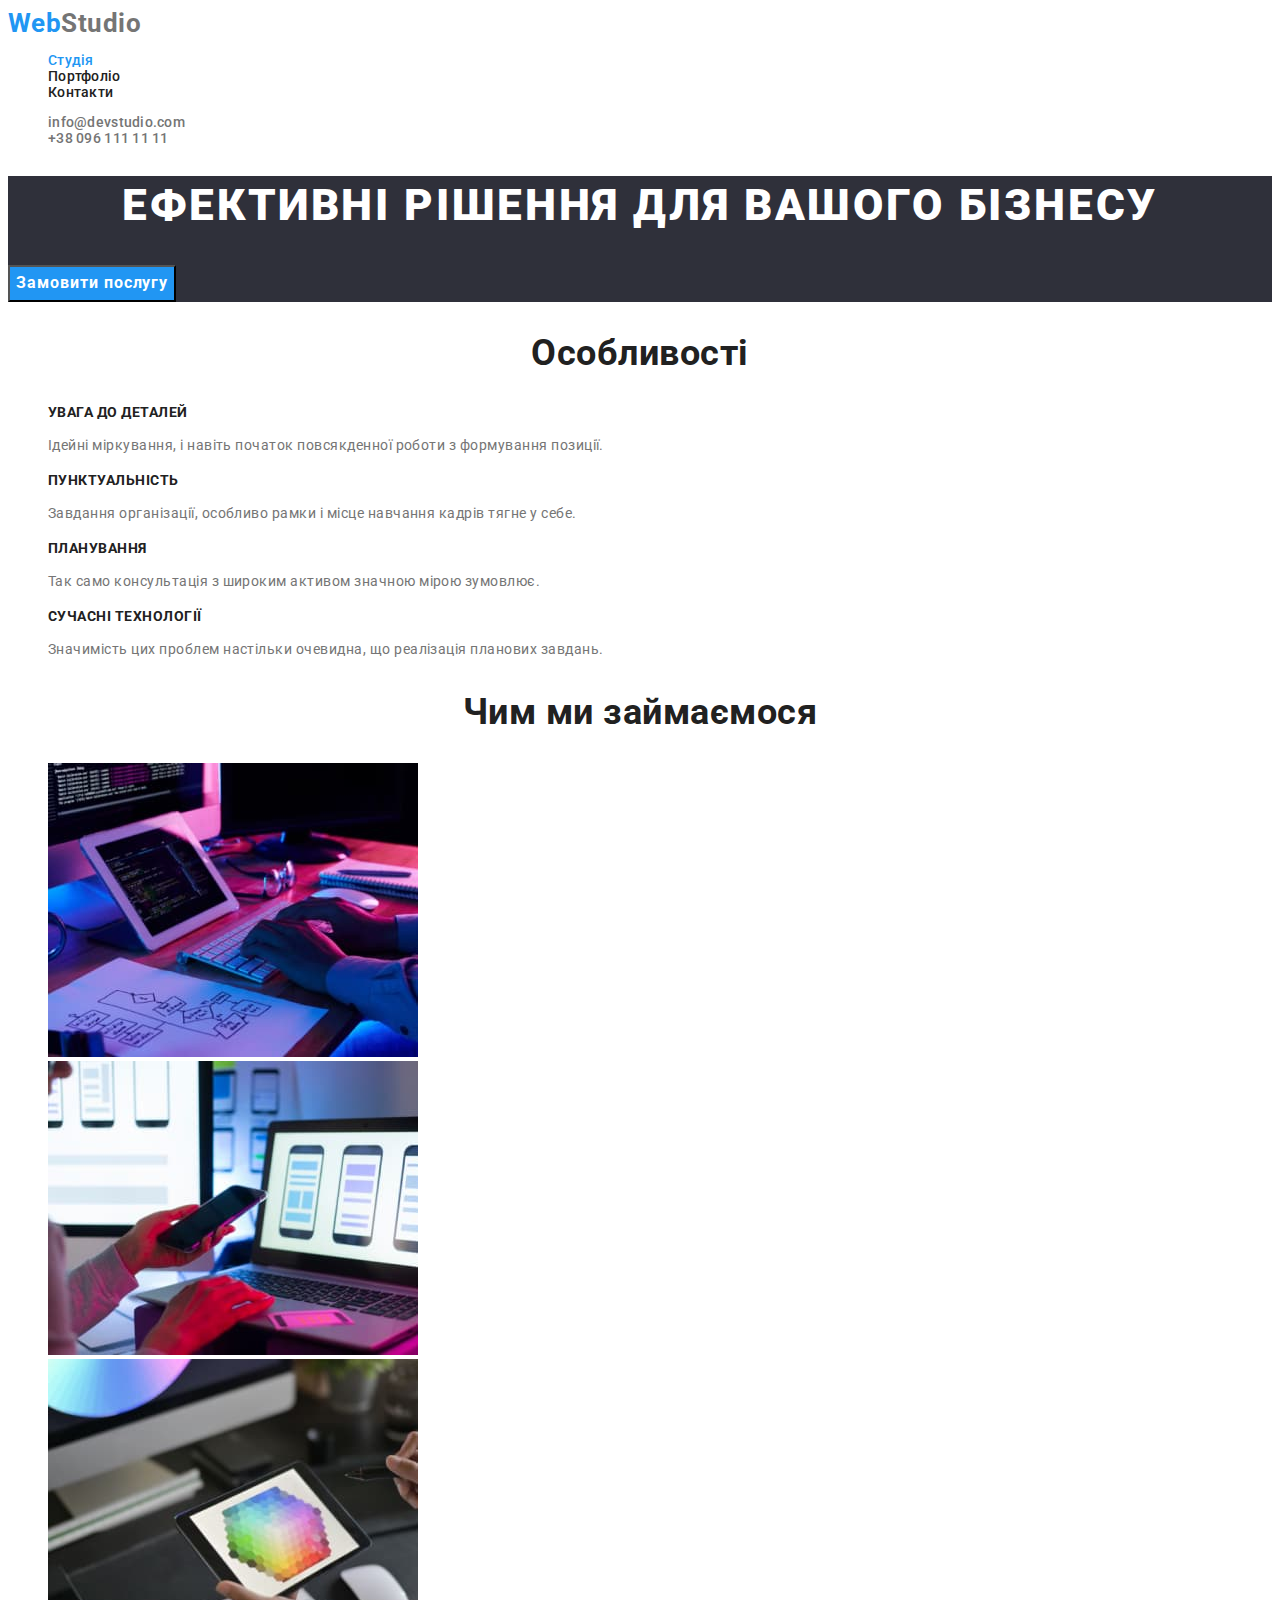
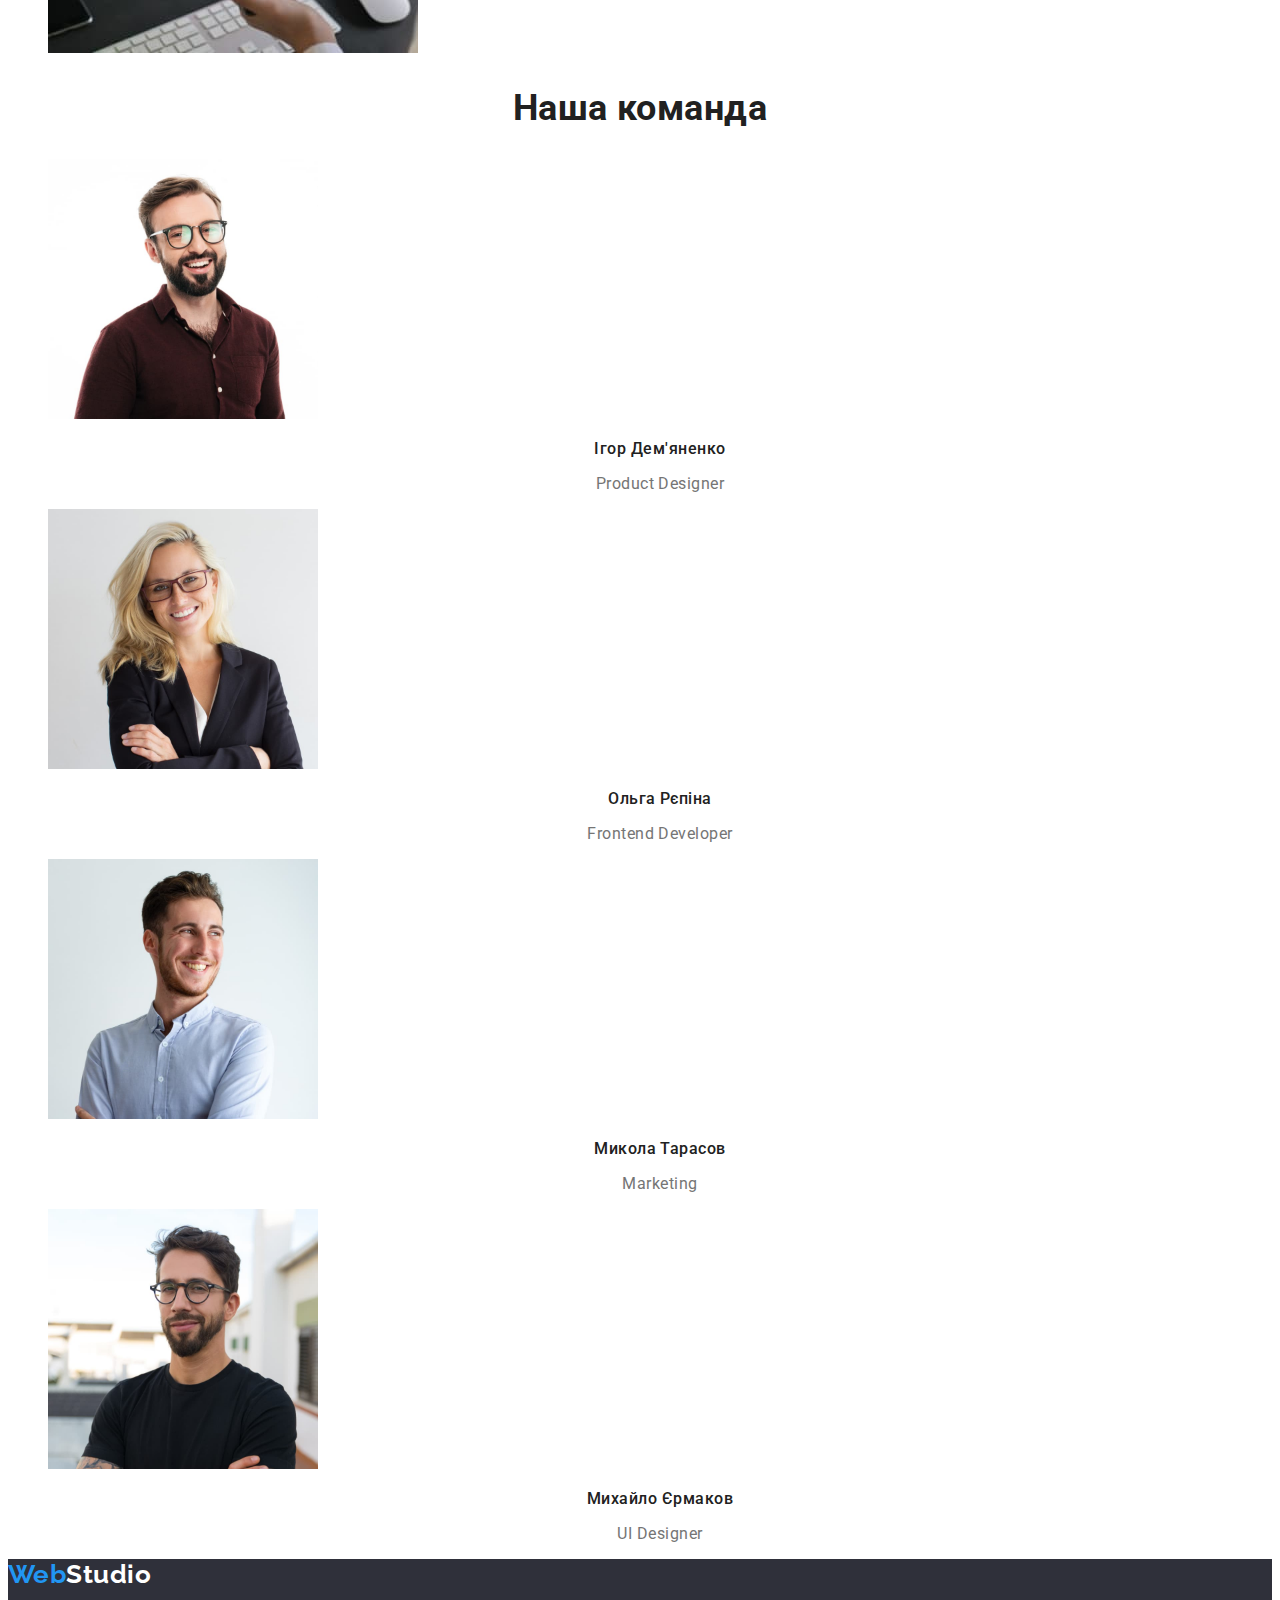
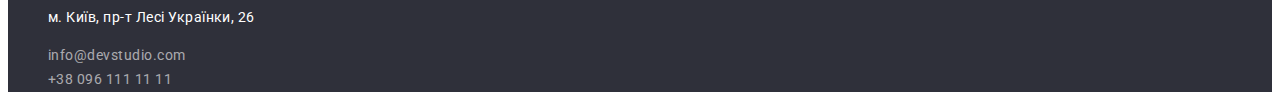
<file: index.html>
<!DOCTYPE html>
<html lang="uk">

<head>
  <meta charset="UTF-8">
  <meta http-equiv="X-UA-Compatible" content="IE=edge">
  <meta name="viewport" content="width=device-width, initial-scale=1.0">
  <title>Студія</title>
  <link href="https://fonts.googleapis.com/css2?family=Raleway:wght@700&family=Roboto:wght@400;500;700;900&display=swap"
    rel="stylesheet">
  <link rel="stylesheet" href="./css/style.css">
</head>

<body>
  <!--Шапка сайту-->
  <header class="page-header">
    <nav>
      <a href="#" lang="en" class="logo-header">
        <span class="logo-web">Web</span>Studio
      </a>
      <ul class="nav-header  list">
        <li><a href="" class="link-current">Студія</a></li>
        <li><a href="./portfolio.html" class="link">Портфоліо</a></li>
        <li><a href="" class="link">Контакти</a></li>
      </ul>
    </nav>

    <ul class="com-header list">
      <li><a href="mailto:info@devstudio.com" class="link">info@devstudio.com </a></li>
      <li><a href="tel:+380961111111" class="link">+38 096 111 11 11</a></li>
    </ul>
  </header>

  <main>
    <!--Герой-->
    <div>
      <section class="hero">
        <h1 class="hero-title">Ефективні рішення для вашого бізнесу</h1>
        <button type="button" class="button-hero">Замовити послугу</button>
      </section>
    </div>
    <!--Особливості-->
    <section class="section">
      <h2 class="section-title">Особливості</h2>
      <ul class="feature-list list">
        <li>
          <h3 class="title">УВАГА ДО ДЕТАЛЕЙ</h3>
          <p class="text">Ідейні міркування, і навіть початок повсякденної роботи з формування позиції.</p>
        </li>
        <li>
          <h3 class="title">ПУНКТУАЛЬНІСТЬ</h3>
          <p class="text">Завдання організації, особливо рамки і місце навчання кадрів тягне у себе.</p>
        </li>
        <li>
          <h3 class="title">ПЛАНУВАННЯ</h3>
          <p class="text">Так само консультація з широким активом значною мірою зумовлює.</p>
        </li>
        <li>
          <h3 class="title">СУЧАСНІ ТЕХНОЛОГІЇ</h3>
          <p class="text">Значимість цих проблем настільки очевидна, що реалізація планових завдань.</p>
        </li>
      </ul>
    </section>
    <!--Чим займаемося-->
    <section class="section">
      <h2 class="section-title">Чим ми займаємося</h2>
      <ul class="list">
        <li><img src="./images/box1.jpg" alt="робота на планшеті" width="370"></li>
        <li><img src="./images/box2.jpg" alt="робота на ноутбуці" width="370"></li>
        <li><img src="./images/box3.jpg" alt="робота з електронним перо" width="370"></li>
      </ul>
    </section>
    <!--Команда-->
    <section class="section">
      <h2 class="section-title">Наша команда</h2>
      <ul class="team-list list">
        <li>
          <img src="./images/img.jpg" alt="хлопець в темній сорочці" width="270">
          <h3 class="title">Ігор Дем'яненко</h3>
          <p class="text" lang="en">Product Designer</p>
        </li>
        <li>
          <img src="./images/img(1).jpg" alt="дивчина" width="270">
          <h3 class="title">Ольга Рєпіна</h3>
          <p class="text" lang="en">Frontend Developer</p>
        </li>
        <li>
          <img src="./images/img(2).jpg" alt="хлопець у світлій сорочці" width="270">
          <h3 class="title">Микола Тарасов</h3>
          <p class="text" lang="en">Marketing</p>
        </li>
        <li>
          <img src="./images/img(3).jpg" alt="хлопець в чорній футболці" width="270">
          <h3 class="title">Михайло Єрмаков</h3>
          <p class="text" lang="en">UI Designer</p>
        </li>
      </ul>
    </section>
  </main>
  <!--Футер-->
  <footer class="bcg-footer">
    <a href="#" lang="en" class="logo-footer">
      <span class="logo-web">Web</span>Studio
    </a>
    <address>
      <ul class="list">
        <li class="addr-footer">
          <p>м. Київ, пр-т Лесі Українки, 26</p>
        </li>
        <li class="com-footer">
          <a href="mailto:info@devstudio.com" class="link">info@devstudio.com </a>
        </li>
        <li class="com-footer">
          <a href="tel:+380961111111" class="link">+38 096 111 11 11 </a>
        </li>
      </ul>
    </address>
  </footer>
</body>

</html>
</file>
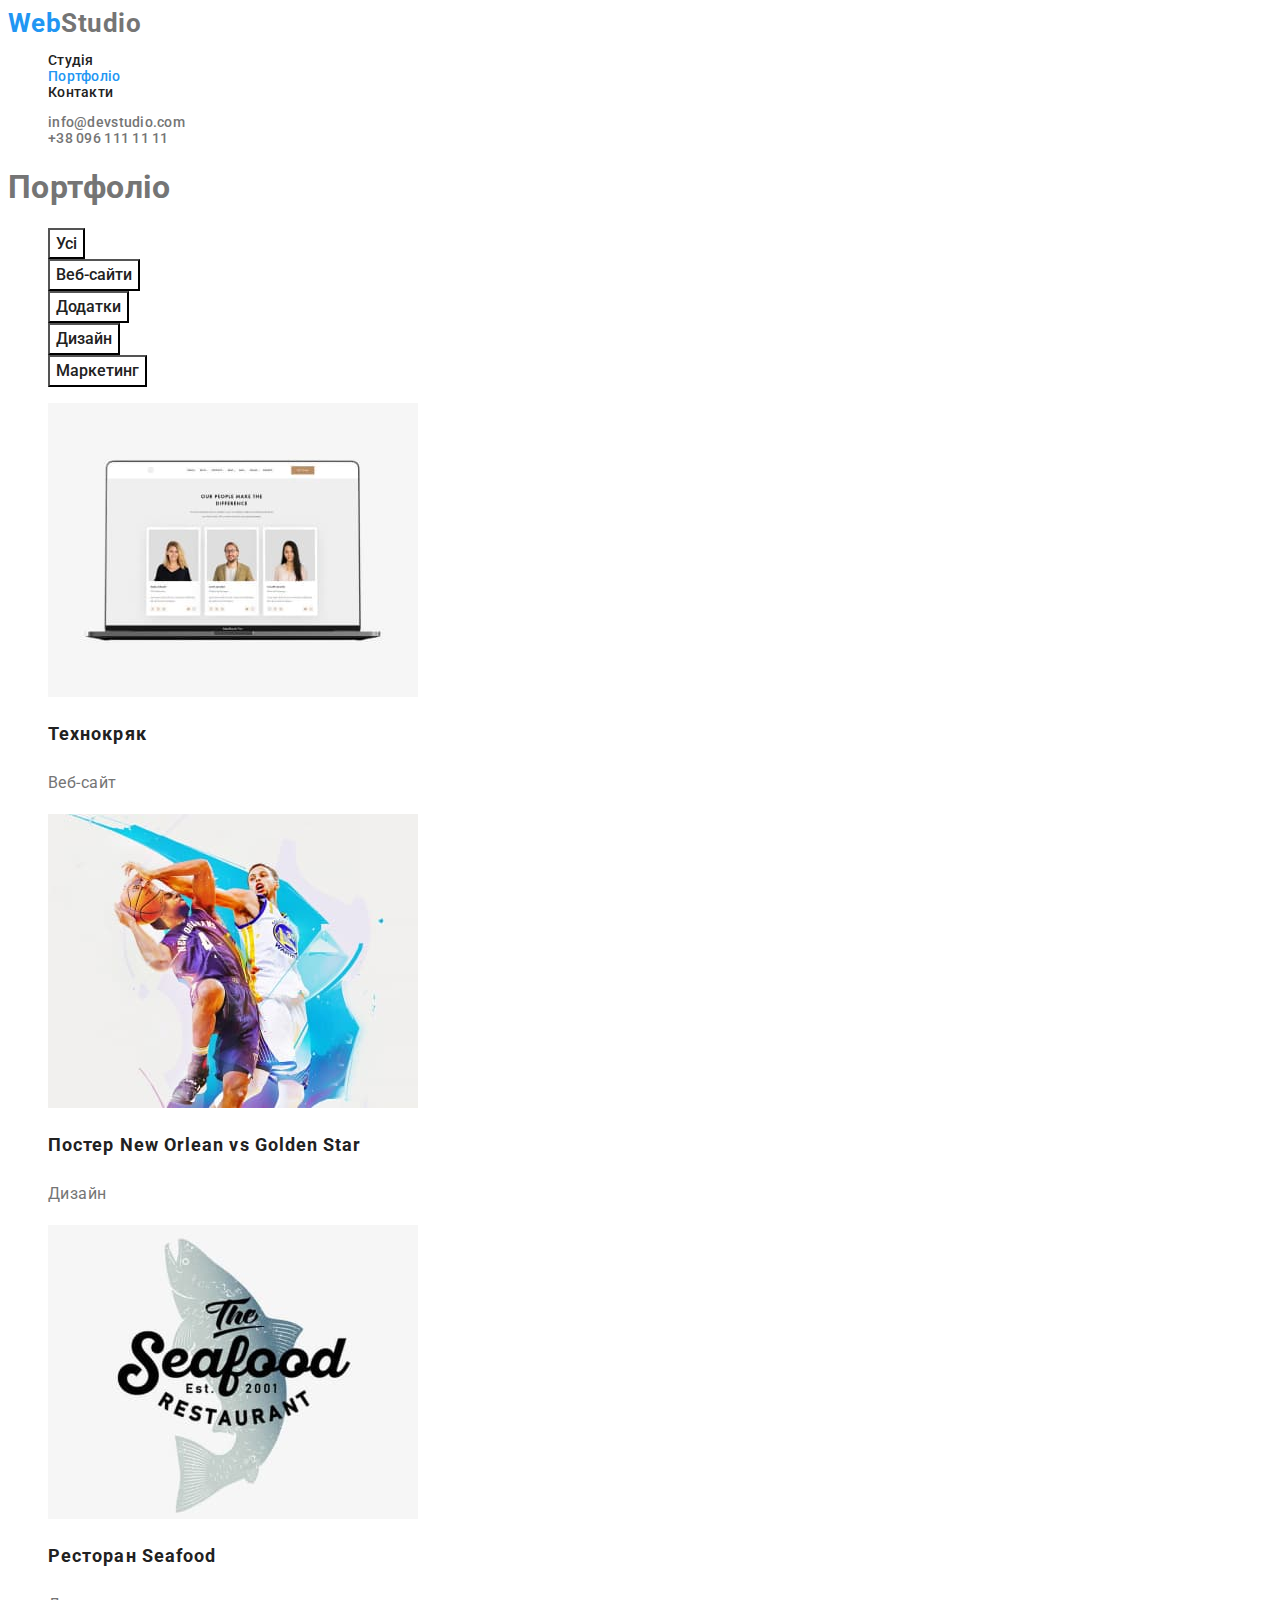
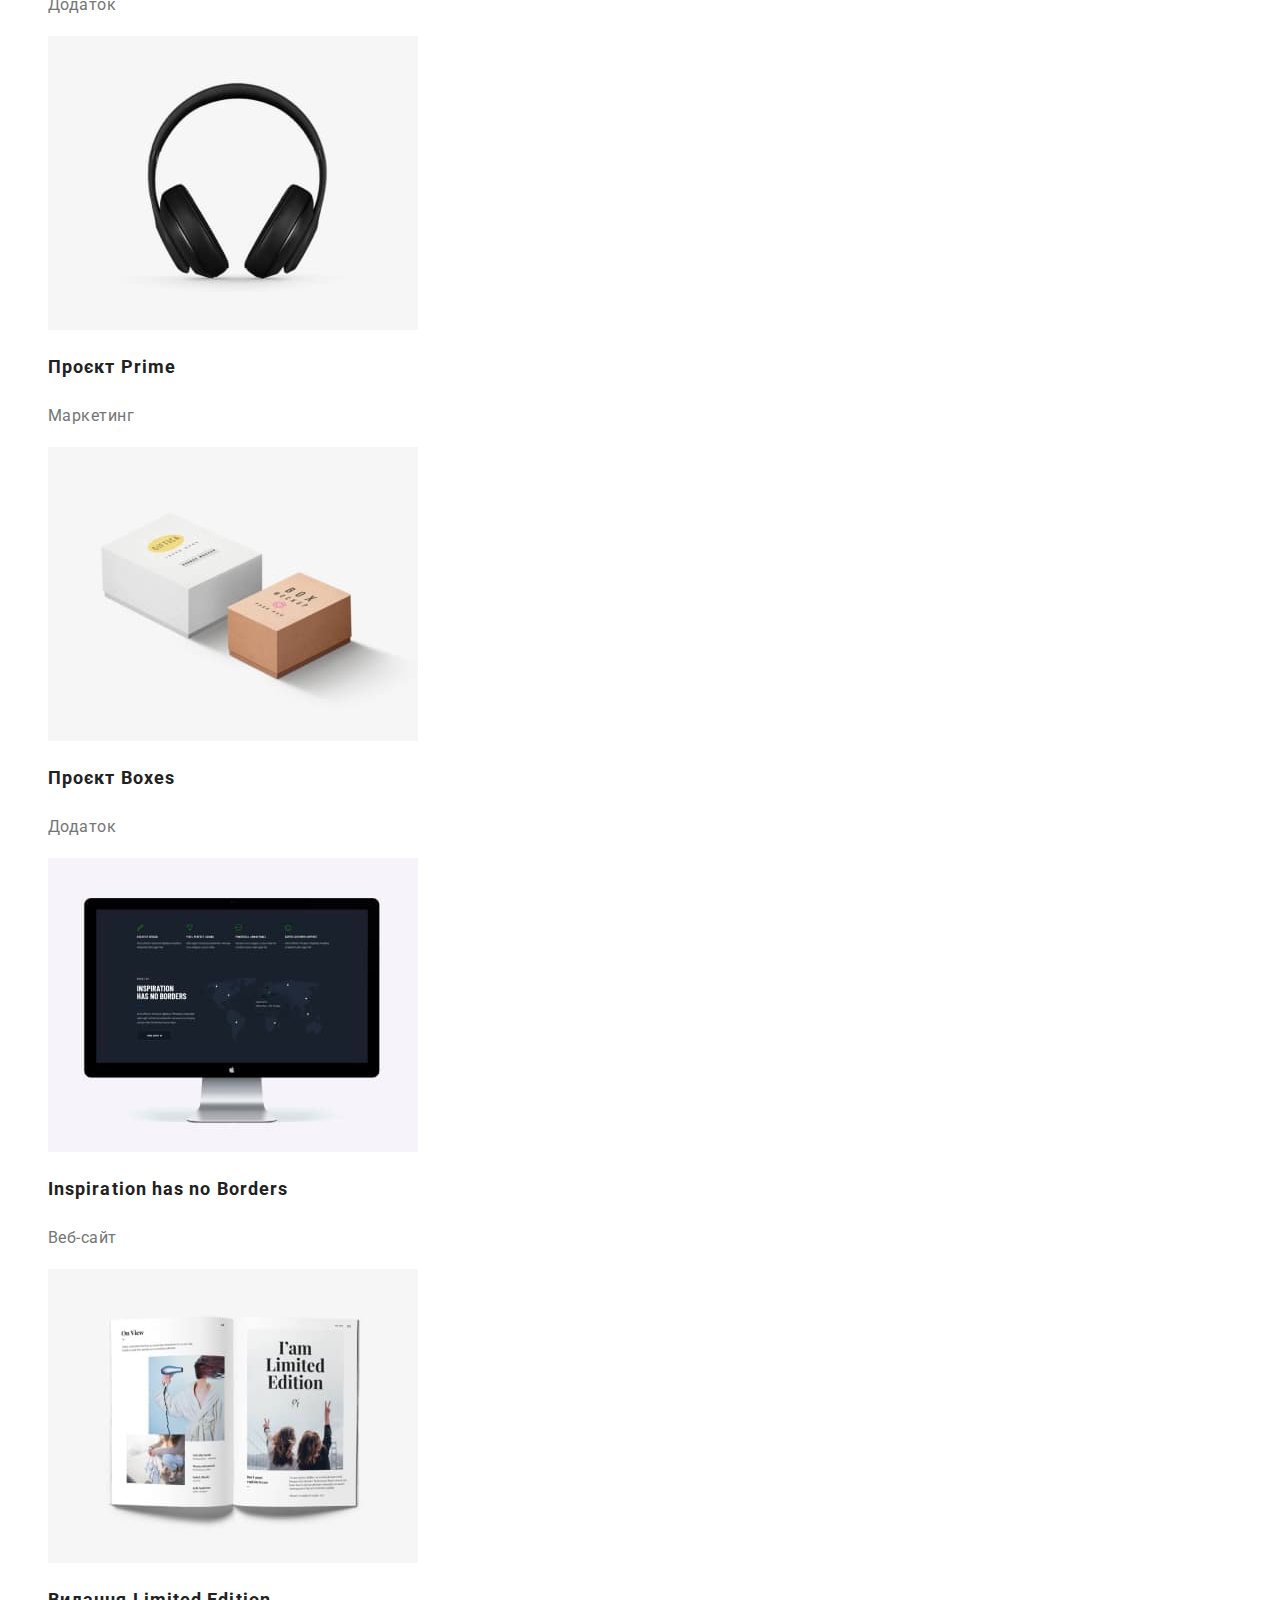
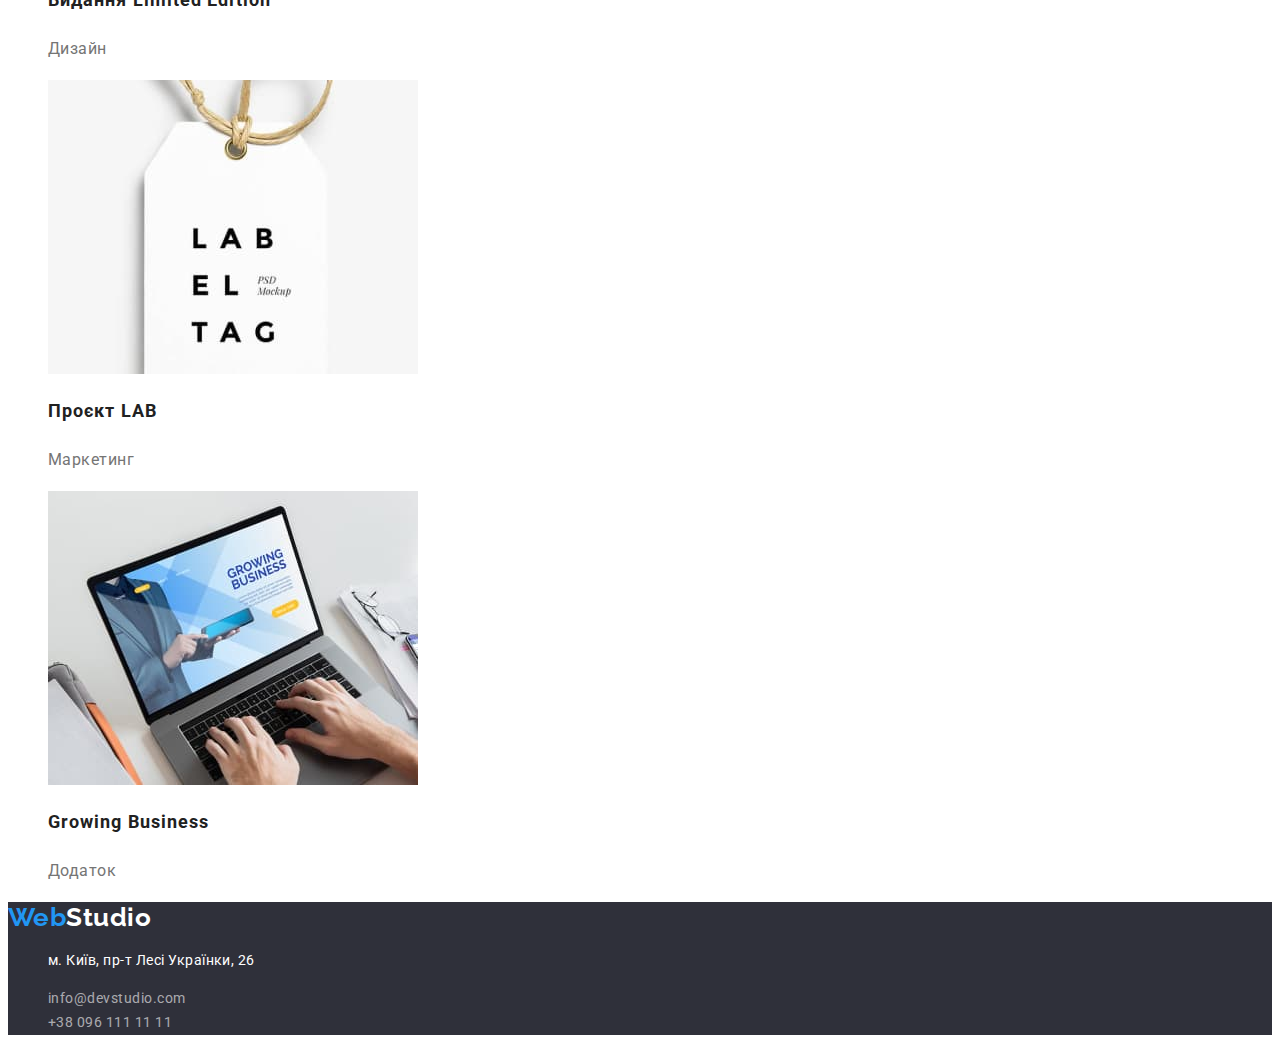
<file: portfolio.html>
<!DOCTYPE html>
<html lang="uk">

<head>
    <meta charset="UTF-8">
    <meta http-equiv="X-UA-Compatible" content="IE=edge">
    <meta name="viewport" content="width=device-width, initial-scale=1.0">
    <title>Портфоліо</title>
    <link href="https://fonts.googleapis.com/css2?family=Raleway:wght@700&family=Roboto:wght@400;500;700;900&display=swap"
        rel="stylesheet">
    <link rel="stylesheet" href="./css/style.css">

</head>

<body>
    <!--Шапка сайту-->
    <header class="" >
        <nav>
            <a href="#" lang="en" class="logo-header">
                <span class="logo-web">Web</span>Studio
            </a>
            <ul class="nav-header list">
                <li><a href="./index.html" class="link">Студія</a></li>
                <li><a href="" class="link-current">Портфоліо</a></li>
                <li><a href="" class="link">Контакти</a></li>
            </ul>
        </nav>

        <ul class="com-header list">
            <li><a href="mailto:info@devstudio.com" class="link">info@devstudio.com </a></li>
            <li><a href="tel:+380961111111" class="link">+38 096 111 11 11</a></li>
        </ul>
    </header>

    <main>
        <section class="section">
            <h1 class="">Портфоліо</h1>

        <!--Фільтр-->
            <ul class="list">
                <li><button type="button" class="button">Усі</button></li>
                <li><button type="button" class="button">Веб-сайти</button></li>
                <li><button type="button" class="button">Додатки</button></li>
                <li><button type="button" class="button">Дизайн</button></li>
                <li><button type="button" class="button">Маркетинг</button></li>
            </ul>
        <!--Проекти-->
            <ul class="list">
                <li><a href="#" class="link">
                    <img src="./images/1tehnokrjak.jpg" alt="Технокряк" width="370">
                    <h2 class="section-title">Технокряк</h2>
                    <p class="text">Веб-сайт</p>
                </a>
                </li>
                <li><a href="#" class="link">
                    <img src="./images/2new_orlean_vs_golden_star.jpg" alt="Постер New Orlean vs Golden Star" width="370">
                    <h2 class="section-title">Постер New Orlean vs Golden Star</h2>
                    <p class="text">Дизайн</p>
                </a>
                </li>
                <li><a href="#" class="link">
                    <img src="./images/3restoran_seafood.jpg" alt="Ресторан Seafood" width="370">
                    <h2 class="section-title">Ресторан Seafood</h2>
                    <p class="text">Додаток</p>
                </a>
                </li>
                <li><a href="#" class="link">
                    <img src="./images/4project_prime.jpg" alt="Проєкт Prime" width="370">
                    <h2 class="section-title">Проєкт Prime</h2>
                    <p class="text">Маркетинг</p>
                </a>
                </li>
                <li><a href="#" class="link">
                    <img src="./images/5project_boxes.jpg" alt="Проєкт Boxes" width="370">
                    <h2 class="section-title">Проєкт Boxes</h2>
                    <p class="text">Додаток</p>
                </a>
                </li>
                <li><a href="#" class="link">
                    <img src="./images/6inspiration_has_no_borders.jpg" alt="Inspiration has no Borders" width="370">
                    <h2 class="section-title">Inspiration has no Borders</h2>
                    <p class="text">Веб-сайт</p>
                </a>
                </li>
                <li><a href="#" class="link">
                    <img src="./images/7vydannja_limited_edition.jpg" alt="Видання Limited Edition" width="370">
                    <h2 class="section-title">Видання Limited Edition</h2>
                    <p class="text">Дизайн</p>
                </a>
                </li>
                <li><a href="#" class="link">
                    <img src="./images/8project_lab.jpg" alt="Проєкт LAB" width="370">
                    <h2 class="section-title">Проєкт LAB</h2>
                    <p class="text">Маркетинг</p>
                </a>
                </li>
                <li><a href="#" class="link">
                    <img src="./images/9growing_business.jpg" alt="Growing Business" width="370">
                    <h2 class="section-title">Growing Business</h2>
                    <p class="text">Додаток</p>
                </a>
                </li>
            </ul>
        </section>
    </main>

    <!--Футер-->
    <footer class="bcg-footer">
        <a href="#" lang="en" class="logo-footer">
            <span class="logo-web">Web</span>Studio
        </a>
        <address>
            <ul class="list">
                <li class="addr-footer">
                    <p>м. Київ, пр-т Лесі Українки, 26</p>
                </li>
                <li class="com-footer">
                    <a href="mailto:info@devstudio.com" class="link">info@devstudio.com </a>
                </li>
                <li class="com-footer">
                    <a href="tel:+380961111111" class="link">+38 096 111 11 11 </a>
                </li>
            </ul>
        </address>
    </footer>

</body>

</html>
</file>
<file: css/style.css>
:root {
    --primery-text-color: #757575;
    --title-text-color: #212121;
    --accent-color: #2196F3;
    --button-white-bcg: #F5F4FA;
    --button-text-color: #FFFFFF;
    --hero-footer-bcg: #2F303A;
    --logo-heder-color: #000;
    --com-footer-color: rgba(255, 255, 255, 0.6);
}

body {
    background-color:var(--button-text-color);
    color: var(--primery-text-color);
    font-family:Roboto, sans-serif; 
    letter-spacing: 0.03em;
}
.list {
    list-style: none;
    
}

/* Logo */
.logo-header {
    color: var(--logo-heder-color):
    font-family: Raleway, sans-serif;
    font-weight: 700;
    font-size: 26px;
    line-height: 1.19;
    text-decoration:none;
}
.logo-web {
    color: var(--accent-color);
}


/* Nav header */
.nav-header {
    font-weight: 500;
    font-size: 14px;
    line-height: 1.14;
    letter-spacing: 0.02em;
    text-decoration:none;
}
.com-header {
    font-weight: 500;
    font-size: 14px;
    line-height: 1.14;
    letter-spacing: 0.02em;
    text-decoration:none;
}
.link {
    color: var(--title-text-color);
    text-decoration:none;
}
.nav-header .link:hover, 
.nav-header .link:focus {
    color: var(--accent-color);
} 
.com-header .link:hover,
.com-header .link:focus {
    color: var(--accent-color);
}
.link-current {
    color: var(--accent-color);
    text-decoration:none;
}
.com-header .link {
    color: var(--primery-text-color);
} 


/* Hero h1*/
.hero {
    background-color:var(--hero-footer-bcg);
}
.hero-title {
    color:var(--button-text-color) ;
    font-weight: 900;
    font-size: 44px;
    line-height: 1.36;
    letter-spacing: 0.06em;
    text-align: center;
    text-transform: uppercase;
}
.hero .button-hero {
    background-color: var(--accent-color);
    color:var(--button-text-color) ;
    font-family: Roboto, sans-serif;
    font-weight: 500;
    font-weight: 700;
    font-size: 16px;
    line-height: 1.9;
    align-items: center;
    text-align: center;
    letter-spacing: 0.06em;
    cursor: pointer;
}

/* Section h2*/
.section-title {
    color: var(--title-text-color);
    font-weight: 700;
    font-size: 36px;
    line-height: 1.17;
    text-align: center;
}
.link .section-title {
    color:var(--title-text-color) ;
    font-weight: 700;
    font-size: 18px;
    line-height: 2;
    letter-spacing: 0.06em;
    text-align: left;
}

/* Feature h3, p*/
.feature-list .title {
    color: var(--title-text-color);
    font-weight: 700;
    font-size: 14px;
    line-height: 1,14;
    text-transform: uppercase;
}
.feature-list .text {
    color: var(--primery-text-color);
    font-size: 14px;
    line-height: 1.71;
}

.link .text {
    color: var(--primery-text-color);
    font-size: 14px;
    font-size: 16px;
    line-height: 1.88;
}

/* Team h3, p*/
.team-list .title {
    color: var(--title-text-color);
    font-weight: 500;
    font-size: 16px;
    line-height: 1.19;
    text-align: center;
}
.team-list .text {
    font-weight: 400;
    font-size: 16px;
    line-height: 1.19;
    text-align: center;
}

/* Button */
.button {
    background-color: var(--button-primery-bcg);
    color: var(--title-text-color);
    font-family: Roboto, sans-serif;
    font-weight: 500;
    font-size: 16px;
    line-height: 1.62;
    cursor: pointer;
}
.button:hover,
.button:focus {
    background-color: var(--accent-color);
    color: var(--button-text-color);
}
/* Footer */
.bcg-footer {
    background-color: var(--hero-footer-bcg);
}
.logo-footer {
    color:var(--button-text-color);
    font-family: Raleway, sans-serif;
    font-weight: 700;
    font-size: 26px;
    line-height: 1.19;
    text-decoration:none;
}
.addr-footer {
    color:var(--button-text-color);
    font-style: normal;
    font-size: 14px;
    line-height: 1.71;
}
.com-footer .link {
    color: var(--com-footer-color);
    font-style: normal;
    font-size: 14px;
    line-height: 1.71;
}
.com-footer .link:hover,
.com-footer .link:focus {
    color: var(--accent-color);
}
</file>
